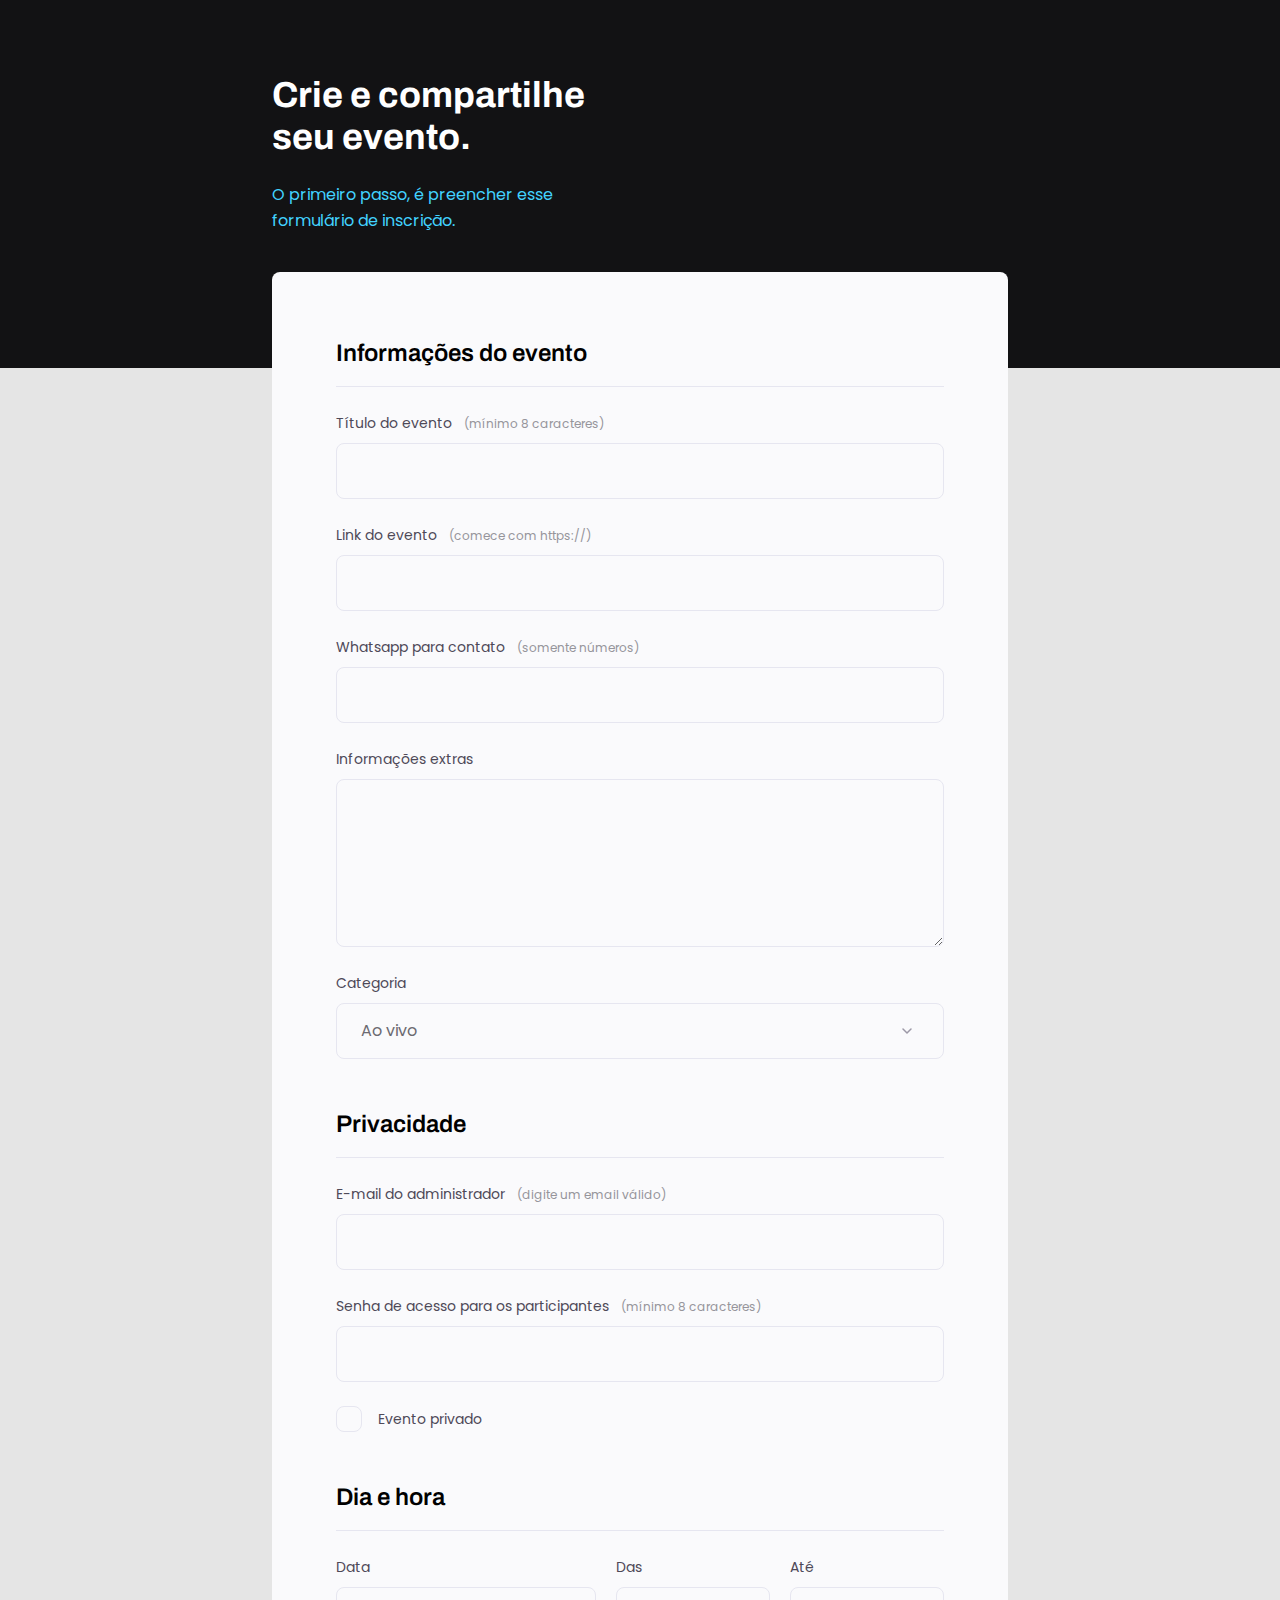
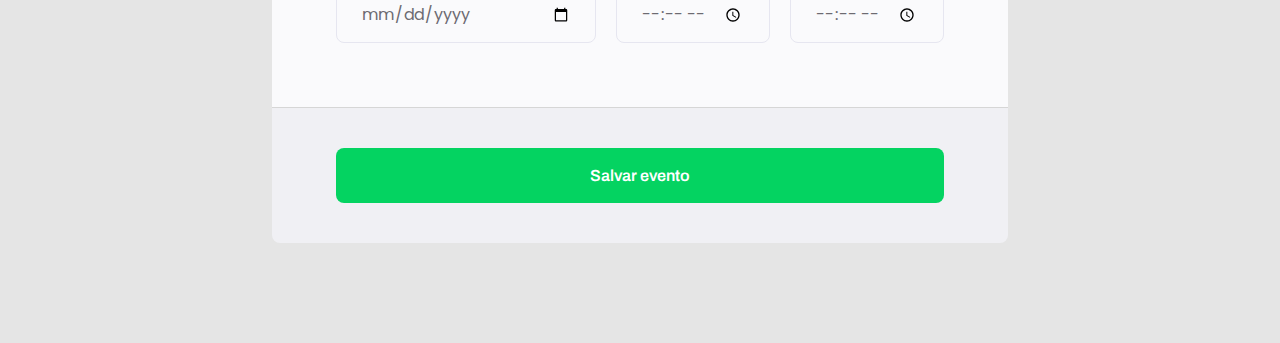
<file: index.html>
<!DOCTYPE html>
<html lang="pt-br">
<head>
    <link rel="preconnect" href="https://fonts.googleapis.com">
    <link rel="preconnect" href="https://fonts.gstatic.com" crossorigin>
    
    <meta charset="UTF-8">
    <meta http-equiv="X-UA-Compatible" content="IE=edge">
    <meta name="viewport" content="width=device-width, initial-scale=1.0">

    <link href="https://fonts.googleapis.com/css2?family=Archivo:wght@600;700&family=Poppins&display=swap" rel="stylesheet">

    <title>Crie seu evento</title>

    <link rel="stylesheet" href="style.css">

</head>
<body>
    <div class="page">

        <header>
            <h1>Crie e compartilhe 
                seu evento.</h1>
            <p>O primeiro passo, é preencher esse
                formulário de inscrição.</p>
        </header>
        <form id="my-form">

            <fieldset>
                <div class="fieldset-wrapper">
                    <legend>Informações do evento</legend>
    
                    <div class="input-wrapper">
                        <label for="event-title">Título do evento<span>(mínimo 8 caracteres)</span> </label>
                        <input 
                        type="text" 
                        id="event-title" 
                        required
                        minlength="8" />
                    </div>
    
                    <div class="input-wrapper">
                        <label for="event-link">Link do evento<span>(comece com https://)</span> </label>
                        <input type="url" id="event-link" />
                    </div>

                    <div class="input-wrapper">
                        <label for="event-whatsapp">Whatsapp para contato<span>(somente números)</span> </label>
                        <input 
                        type="number" 
                        id="event-whatsapp"
                        required />
                    </div>

                    <div class="input-wrapper">
                        <label for="event-info">Informações  extras</label>
                        <textarea id="event-info"></textarea>
                    </div>

                    <div class="input-wrapper">
                        <label for="event-category">Categoria</label>
                        <select id="event-category">
                            <option value="live">Ao vivo</option>
                            <option value="podcast">Podcast</option>
                            <option value="mentorship">Mentoria</option>
                        </select>
                    </div>
                </div>
            </fieldset>


            <fieldset>
                <div class="fieldset-wrapper">
                    <legend>Privacidade</legend>

                    <div class="input-wrapper">
                        <label for="event-email">E-mail do administrador<span>(digite um email válido)</span></label>
                        <input type="email" id="event-email" />
                    </div>

                    <div class="input-wrapper">
                        <label for="event-password">Senha de acesso para os participantes<span>(mínimo 8 caracteres)</span></label>
                        <input 
                        type="password" 
                        id="event-password"
                        required
                        minlength="8" />
                    </div>

                    <div class="checkbox-wrapper">
                        <input type="checkbox" id="event-private" />
                        <label for="event-private">Evento privado</label>
                    </div>

                    </div>
            </fieldset>

            
            <fieldset>
                        <div class="fieldset-wrapper">
                            <legend>Dia e hora</legend>

                            <div class="col-3">
                                
                                <div class="input-wrapper">
                                    <label for="event-date">Data</label>
                                    <input 
                                    type="date" 
                                    id="event-date"
                                    required />
                                </div>
            
                                <div class="input-wrapper">
                                    <label for="event-begin">Das</label>
                                    <input 
                                    type="time" 
                                    id="event-begin"
                                    required />
                                </div>

                                <div class="input-wrapper">
                                    <label for="event-end">Até</label>
                                    <input 
                                    type="time" 
                                    id="event-end"
                                    required />
                                </div>
                            </div>
        
                            </div>
            </fieldset>

        </form>
        <footer>
            <input 
            class="button" 
            type="submit" 
            form="my-form"
            value="Salvar evento">
        </footer>
    </div>
</body>
</html>
</file>
<file: style.css>
* {
    margin: 0;
    padding: 0;
    box-sizing: border-box;
}

body, input, select, textarea {
    font-family: 'Poppins', sans-serif;
}

body {
    font-family: 'Poppins', sans-serif;
    background: #E5E5E5;
}

body::before { 
    content: '';
    width: 100%;
    height: 368px;

    position: absolute;
    top: 0;  
    left: 0; 
    z-index: -1; 
    background: #121214;
}

.page {
    width: 736px;
    margin: 0 auto;
}

header {
    width: 319px;

    margin-top: 74px;
}

header h1 {
    font-family: 'Archivo', sans-serif;
    font-weight: bold;
    font-size: 36px;
    line-height: 42px;
    color: #FFFFFF;

    margin-bottom: 24px;
}

header p {
    font-size: 16px;
    line-height: 26px;

    color: #42D3FF;
}

form {
    margin-top: 38px;
    background: #FAFAFC;
    border-radius: 8px 8px 0 0;
    min-height: 300px;

    padding: 64px;

    display: flex;
    flex-direction: column;
    gap: 48px;
}

fieldset {
    border: none;
}

.fieldset-wrapper {
    display: flex;
    flex-direction: column;
    gap: 24px;
}

fieldset legend {
    font-family: 'Archivo', sans-serif;
    font-weight: 600;
    font-size: 24px;
    line-height: 34px;

    width: 100%;

    border-bottom: 1px solid #E6E6F0;
    padding-bottom: 16px;
}

.input-wrapper {
    display: flex;
    flex-direction: column;
}

.input-wrapper label,
.checkbox-wrapper label {
    font-size: 14px;
    line-height: 24px;

    color: #4E4958;

    margin-bottom: 8px;
}

.input-wrapper label span {
    margin-left: 12px;

    font-size: 12px;
    line-height: 20px;
 
    color: #96959b;
}

.input-wrapper label span:hover {
    color: #6c6a71;
}

.input-wrapper input, 
.input-wrapper textarea,
.input-wrapper select {
    background: #FAFAFC;

    border: 1px solid #E6E6F0;
    border-radius: 8px;

    height: 56px;

    padding: 0 24px;

    font-size: 16px;
    line-height: 26px;

    color: #6c6a71;
}

.input-wrapper textarea {
    padding: 0;
    height: 168px;
}

.input-wrapper select {
    appearance: none;
    -webkit-appearance: none;

    background-image: url("data:image/svg+xml,%3Csvg width='24' height='24' viewBox='0 0 24 24' fill='none' xmlns='http://www.w3.org/2000/svg'%3E%3Cg clip-path='url(%23clip0_1_54)'%3E%3Cpath d='M8 10L12 14L16 10' stroke='%239C98A6' stroke-width='1.5' stroke-linecap='round' stroke-linejoin='round'/%3E%3C/g%3E%3Cdefs%3E%3CclipPath id='clip0_1_54'%3E%3Crect width='24' height='24' fill='white'/%3E%3C/clipPath%3E%3C/defs%3E%3C/svg%3E%0A");
    background-repeat: no-repeat;
    background-position: right 24px top 50%;
}

.col-3 {
    display: flex;
    gap: 20px;
}

.col-3 > div:nth-child(1) {
    width: 100%;
}

.checkbox-wrapper {
    position: relative;
}

.checkbox-wrapper label {
    display: flex;
    align-items: center;
    gap: 16px;

    margin: 0;
}

.checkbox-wrapper input {
    position: absolute;
    top: 0;
    left: 0;
    width: 24px;
    height: 24px;

    opacity: 0;
}

.checkbox-wrapper label::before {
    content: '';
    width: 24px;
    height: 24px;
    display: block;

    border: 1px solid #E6E6F0;
    border-radius: 8px;
}

.checkbox-wrapper input:checked + label::before { 
    background-image: url("data:image/svg+xml,%3Csvg width='26' height='26' viewBox='0 0 26 26' fill='none' xmlns='http://www.w3.org/2000/svg'%3E%3Crect x='1' y='1' width='24' height='24' rx='8' fill='%23FAFAFC' stroke='%23E6E6F0'/%3E%3Cg clip-path='url(%23clip0_1309_18)'%3E%3Cpath d='M10 17.17L5.83 13L4.41 14.41L10 20L22 8L20.59 6.59L10 17.17Z' fill='%2342D3FF'/%3E%3C/g%3E%3Cdefs%3E%3CclipPath id='clip0_1309_18'%3E%3Crect width='24' height='24' fill='white' transform='translate(1 1)'/%3E%3C/clipPath%3E%3C/defs%3E%3C/svg%3E%0A");
}

.checkbox-wrapper input:focus + label::before {
    outline: 2px solid black;
}

footer {
    background: #F0F0F4;

    height: 136px;

    display: flex;
    flex-direction: column;

    padding: 40px 64px;

    margin-bottom: 100px;

    border-top: 1px solid #D6D6D6;

    border-radius: 0 0 8px 8px;
}

footer .button {
    height: 56px;
    background: #04D361;
    border: 0;
    border-radius: 8px;

    font-family: 'Archivo';

    font-weight: 600;
    font-size: 16px;
    line-height: 26px;

    color: #FFFFFF;
}

footer .button:hover {
    background: #06b957;
}

input:focus {
    outline: none;
}

input:invalid:focus {
    border: 1px solid #FF1010;
    animation: shake 0.2s 2;
}

@keyframes shake {
    25% {
        translate: 6px 0;
    }
    50% {
        translate: -6px;
    }
    75% {
        translate: 6px 0;
    }
}
</file>
